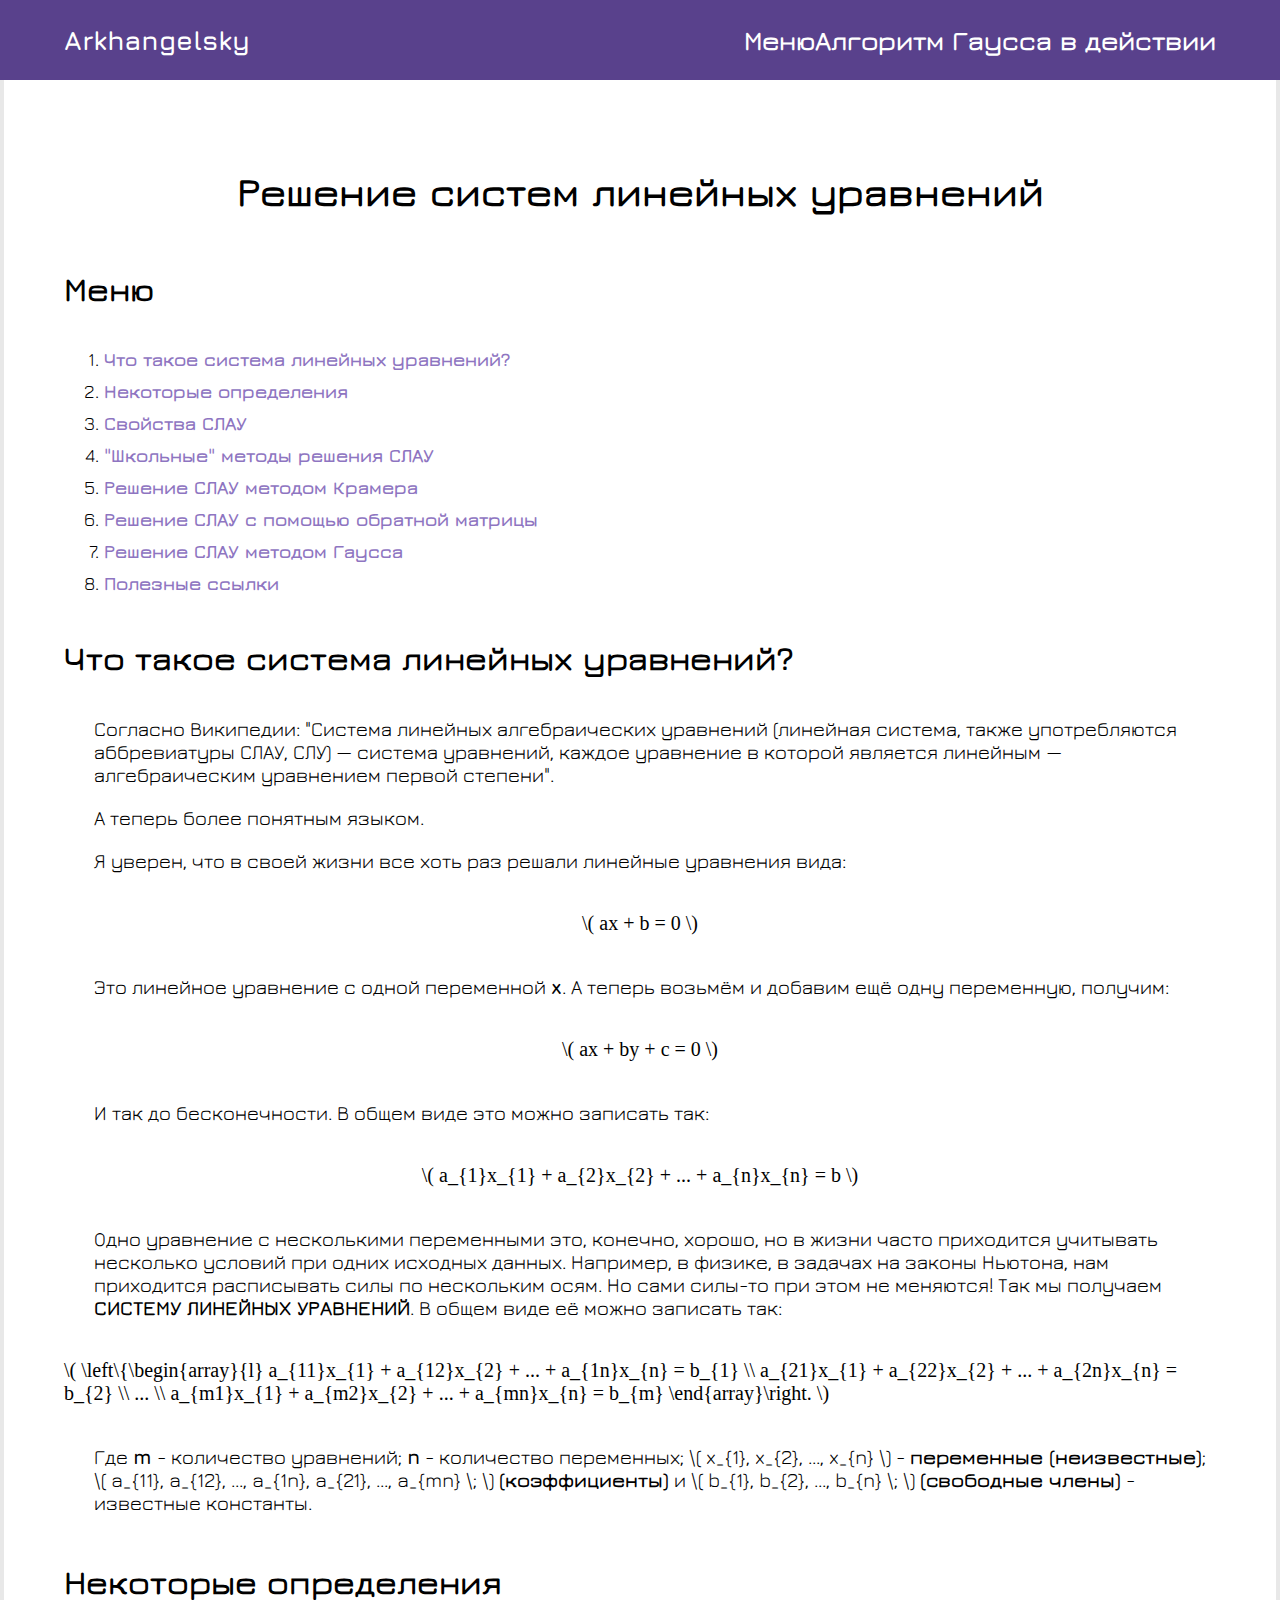
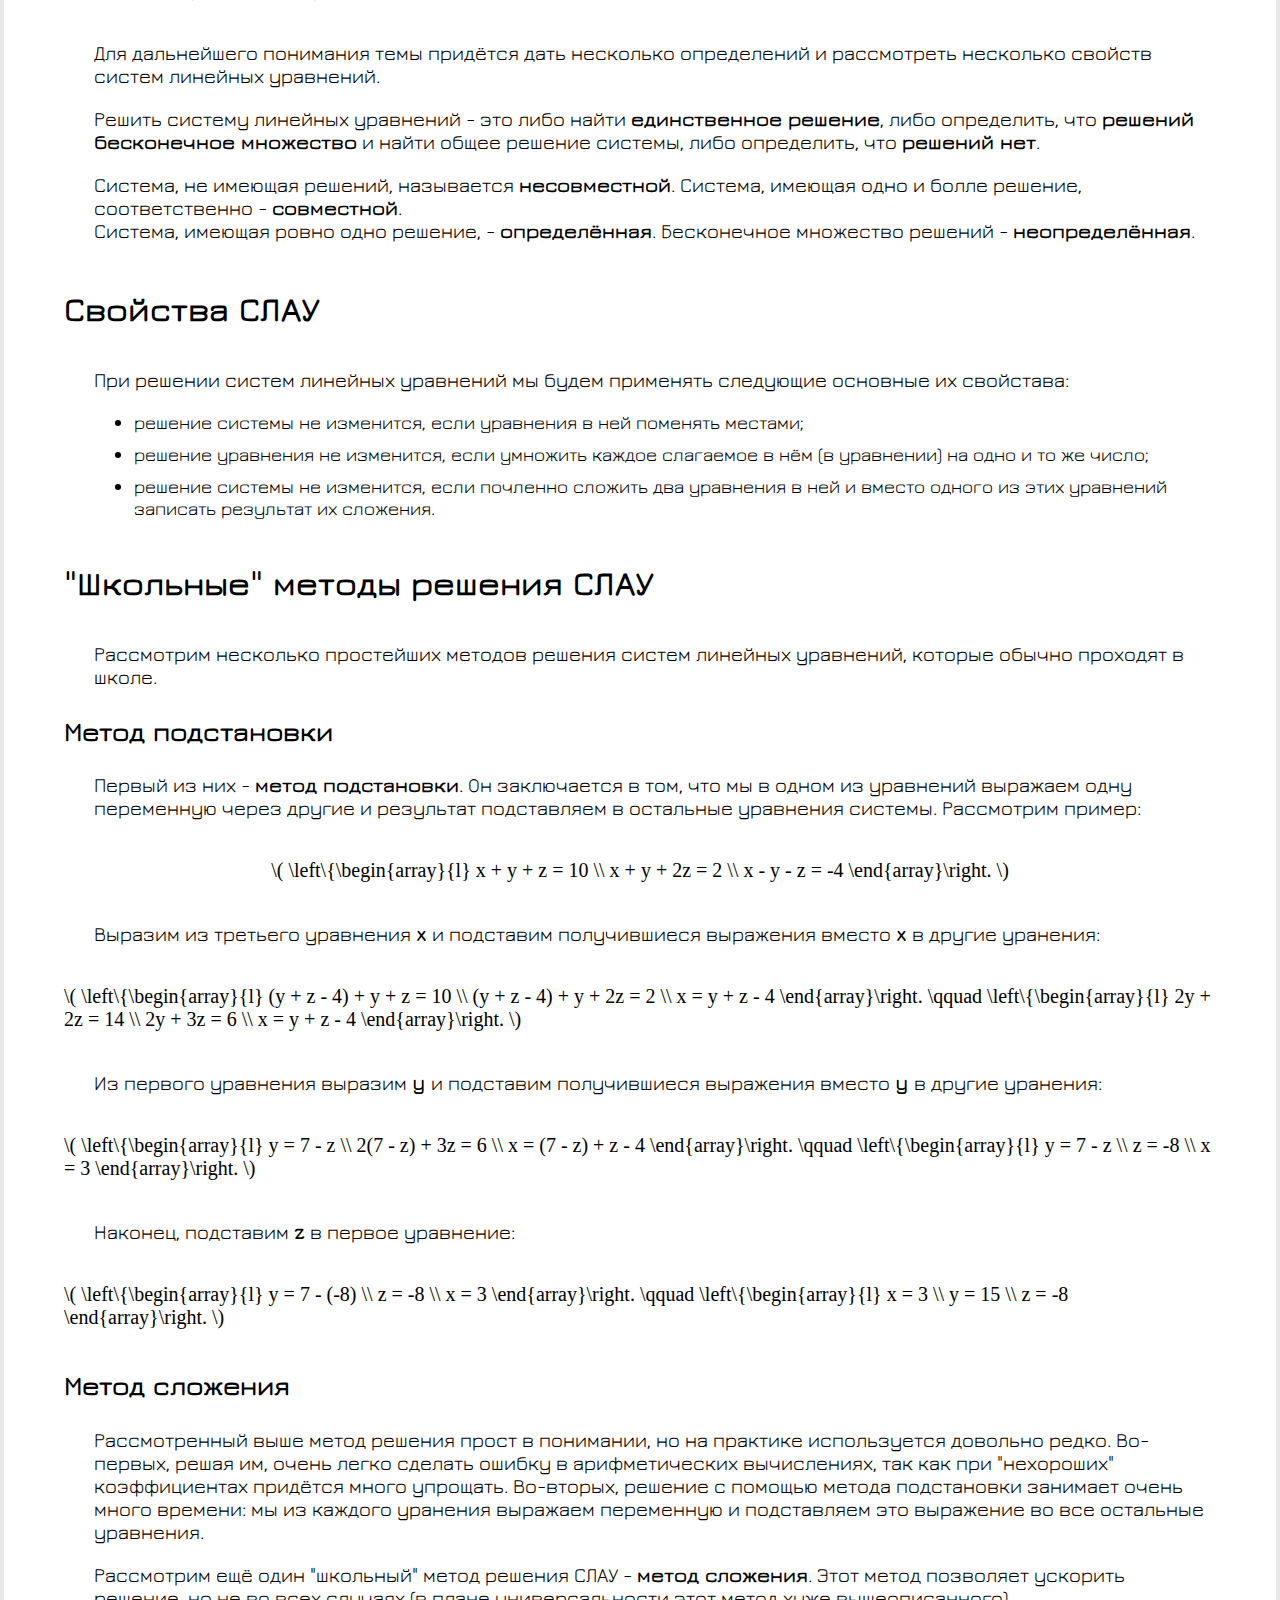
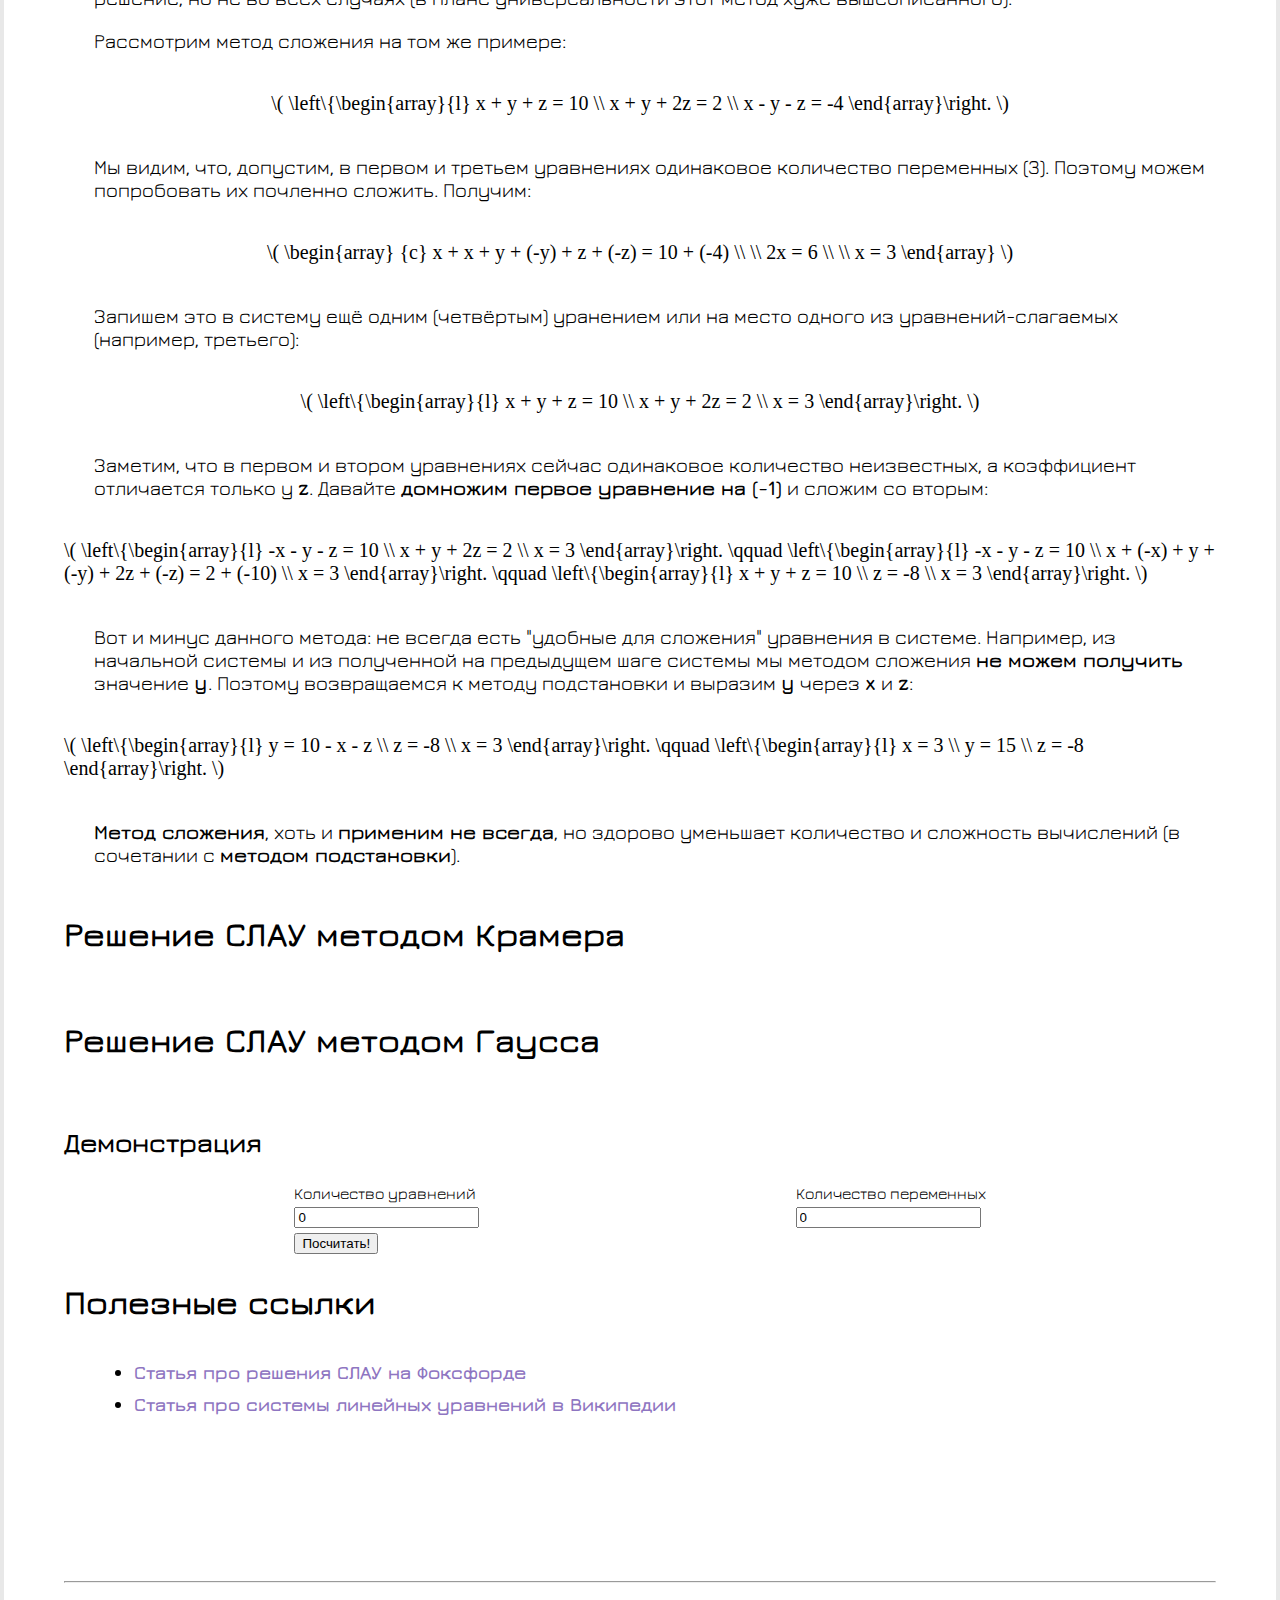
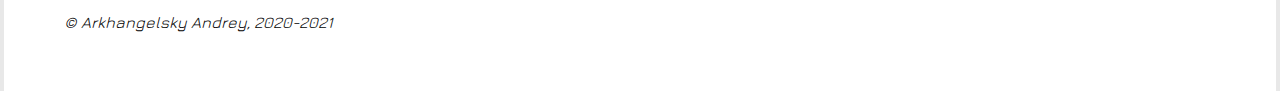
<file: gauss.html>
<!DOCTYPE html>
<html lang="en">
    <head>
        <meta charset="UTF-8">
        <title>Project</title>
        <link rel="stylesheet" type="text/css" href="styles/gauss.css"/>
    </head>

    <body>
        <header class="flex-block">
            <nav class="container flex-block">
                <a href="#">Arkhangelsky</a>

                <ul class="flex-block">
                    <li>
                        <a href="#menu">Меню</a>
                    </li>
                    <li>
                        <a href="#demonstration">Алгоритм Гаусса в действии</a>
                    </li>
                </ul>
            </nav>
        </header>

        <main class="container">
            <h1>Решение систем линейных уравнений</h1>
            <nav>
                <a class="anchor-link" name="menu"></a>
                <h2>Меню</h2>
                <ol>
                    <li><a href="#general_information">Что такое система линейных уравнений?</a></li>
                    <li><a href="#definitions">Некоторые определения</a></li>
                    <li><a href="#properties">Свойства СЛАУ</a></li>
                    <li><a href="#school_methods">"Школьные" методы решения СЛАУ</a></li>
                    <li><a href="#kramer_method">Решение СЛАУ методом Крамера</a></li>
                    <li><a href="#reverse_matrix_method">Решение СЛАУ с помощью обратной матрицы</a></li>
                    <li><a href="#gauss_method">Решение СЛАУ методом Гаусса</a></li>
                    <li><a href="#useful_links">Полезные ссылки</a></li>
                </ol>
            </nav>
            <section>
                <a class="anchor-link" name="general_information"></a>
                <h2>Что такое система линейных уравнений?</h2>
                <p>
                    Согласно Википедии: "Система линейных алгебраических уравнений (линейная система, также употребляются аббревиатуры СЛАУ, СЛУ) — система уравнений, каждое уравнение в которой является линейным — алгебраическим уравнением первой степени".
                </p>
                <p>
                    А теперь более понятным языком.
                </p>
                <p>Я уверен, что в своей жизни все хоть раз решали линейные уравнения вида: </p>
                
                <div class="formula">
                    \( ax + b = 0 \)
                </div>

                <p>Это линейное уравнение с одной переменной <b>x</b>. А теперь возьмём и добавим ещё одну переменную, получим:</p>

                <div class="formula">
                    \( ax + by + c = 0 \)
                </div>

                <p>И так до бесконечности. В общем виде это можно записать так:</p>

                <div class="formula">
                    \( a_{1}x_{1} + a_{2}x_{2} + ... + a_{n}x_{n} = b \)
                </div>
                
                <p>   
                    Одно уравнение с несколькими переменными это, конечно, хорошо, но в жизни часто приходится учитывать несколько условий при одних исходных данных. Например, в физике, в задачах на законы Ньютона, нам приходится расписывать силы по нескольким осям. Но сами силы-то при этом не меняются! Так мы получаем <b>СИСТЕМУ ЛИНЕЙНЫХ УРАВНЕНИЙ</b>.
                    В общем виде её можно записать так:
                </p>
                
                <div class="formula">
                    \(
                        \left\{\begin{array}{l}
                            a_{11}x_{1} + a_{12}x_{2} + ... + a_{1n}x_{n} = b_{1} \\
                            a_{21}x_{1} + a_{22}x_{2} + ... + a_{2n}x_{n} = b_{2} \\ 
                            ... \\
                            a_{m1}x_{1} + a_{m2}x_{2} + ... + a_{mn}x_{n} = b_{m}
                        \end{array}\right.
                    \)
                </div>
                
                <p>   
                    Где <b>m</b> - количество уравнений; <b>n</b> - количество переменных; 
                    \( x_{1}, x_{2}, ..., x_{n} \)
                     - <b>переменные (неизвестные)</b>; 
                    \( a_{11}, a_{12}, ..., a_{1n}, a_{21}, ..., a_{mn} \; \) 
                    <b>(коэффициенты)</b> и <span>    </span>
                    \( b_{1}, b_{2}, ..., b_{n} \; \)
                    <b>(свободные члены)</b> - известные константы.
                </p>
            </section>
            <section>
                <a class="anchor-link" name="definitions"></a>
                <h2>Некоторые определения</h2>
                <p>
                    Для дальнейшего понимания темы придётся дать несколько определений и рассмотреть несколько свойств систем линейных уравнений.
                </p> 
                <p>
                    Решить систему линейных уравнений - это либо найти <b>единственное решение</b>, либо определить, что <b>решений бесконечное множество</b> и найти общее решение системы, либо определить, что <b>решений нет</b>.
                </p>
                <p>
                    Система, не имеющая решений, называется <b>несовместной</b>. Система, имеющая одно и болле решение, соответственно - <b>совместной</b>.
                    <br>
                    Система, имеющая ровно одно решение, - <b>определённая</b>. Бесконечное множество решений - <b>неопределённая</b>.
                </p>
            </section>
            <section>
                <a class="anchor-link" name="properties"></a>
                <h2>Свойства СЛАУ</h2>
                <p>
                    При решении систем линейных уравнений мы будем применять следующие основные их свойстава:
                </p>
                <ul>
                    <li>решение системы не изменится, если уравнения в ней поменять местами;</li>
                    <li>решение уравнения не изменится, если умножить каждое слагаемое в нём (в уравнении) на одно и то же число;</li>
                    <li>решение системы не изменится, если почленно сложить два уравнения в ней и вместо одного из этих уравнений записать результат их сложения.</li>
                </ul>
            </section>
            <section>
                <a class="anchor-link" name="school_methods"></a>
                <h2>"Школьные" методы решения СЛАУ</h2>
                <p>
                    Рассмотрим несколько простейших методов решения систем линейных уравнений, которые обычно проходят в школе.
                </p>
                <h3>Метод подстановки</h3>
                <p>
                    Первый из них - <b>метод подстановки</b>. Он заключается в том, что мы в одном из уравнений выражаем одну переменную через другие и результат подставляем в остальные уравнения системы. Рассмотрим пример:
                </p>
                
                <div class="formula">
                    \(
                        \left\{\begin{array}{l}
                            x + y + z = 10 \\
                            x + y + 2z = 2 \\ 
                            x - y - z = -4
                        \end{array}\right.
                    \)
                </div>
                
                <p>
                    Выразим из третьего уравнения <b>x</b> и подставим получившиеся выражения вместо <b>x</b> в другие уранения:
                </p>
                
                <div class="formula">
                    \(
                        \left\{\begin{array}{l}
                            (y + z - 4) + y + z = 10 \\
                            (y + z - 4) + y + 2z = 2 \\ 
                            x = y + z - 4
                        \end{array}\right.
                        
                        \qquad
                        
                        \left\{\begin{array}{l}
                            2y + 2z = 14 \\
                            2y + 3z = 6 \\ 
                            x = y + z - 4
                        \end{array}\right.
                    \)
                </div>
                
                <p>
                    Из первого уравнения выразим <b>y</b> и подставим получившиеся выражения вместо <b>y</b> в другие уранения:
                </p>
                
                <div class="formula">
                    \(
                        \left\{\begin{array}{l}
                            y = 7 - z \\
                            2(7 - z) + 3z = 6 \\ 
                            x = (7 - z) + z - 4
                        \end{array}\right.
                        
                        \qquad
                       
                        \left\{\begin{array}{l}
                            y = 7 - z \\
                            z = -8 \\ 
                            x = 3
                        \end{array}\right.
                    \)
                </div>
                
                <p>
                    Наконец, подставим <b>z</b> в первое уравнение:
                </p>
                
                <div class="formula">
                    \(
                        \left\{\begin{array}{l}
                            y = 7 - (-8) \\
                            z = -8 \\ 
                            x = 3
                        \end{array}\right.
                        
                        \qquad
                        
                        \left\{\begin{array}{l}
                            x = 3 \\
                            y = 15 \\ 
                            z = -8
                        \end{array}\right.
                    \)
                </div>
                    
                <h3>Метод сложения</h3>
                <p>
                    Рассмотренный выше метод решения прост в понимании, но на практике используется довольно редко. Во-первых, решая им, очень легко сделать ошибку в арифметических вычислениях, так как при "нехороших" коэффициентах придётся много упрощать. Во-вторых, решение с помощью метода подстановки занимает очень много времени: мы из каждого уранения выражаем переменную и подставляем это выражение во все остальные уравнения.
                </p>
                <p>
                    Рассмотрим ещё один "школьный" метод решения СЛАУ - <b>метод сложения</b>. Этот метод позволяет ускорить решение, но не во всех случаях (в плане универсальности этот метод хуже вышеописанного).
                </p>
                <p>
                    Рассмотрим метод сложения на том же примере:
                </p>
                
                <div class="formula">
                    \(
                        \left\{\begin{array}{l}
                            x + y + z = 10 \\
                            x + y + 2z = 2 \\ 
                            x - y - z = -4
                        \end{array}\right.
                    \)
                </div>
                
                <p>
                    Мы видим, что, допустим, в первом и третьем уравнениях одинаковое количество переменных (3). Поэтому можем попробовать их почленно сложить. Получим:
                </p>
                
                <div class="formula">
                    \(
                       \begin{array} {c}
                        x + x + y + (-y) + z + (-z) = 10 + (-4) \\ \\
                        2x = 6 \\ \\
                        x = 3
                       \end{array}
                    \)
                </div>
                
                <p>
                    Запишем это в систему ещё одним (четвёртым) уранением или на место одного из уравнений-слагаемых (например, третьего):
                </p>
                
                <div class="formula">
                    \(
                        \left\{\begin{array}{l}
                            x + y + z = 10 \\
                            x + y + 2z = 2 \\ 
                            x = 3
                        \end{array}\right.
                    \)
                </div>
                
                <p>
                    Заметим, что в первом и втором уравнениях сейчас одинаковое количество неизвестных, а коэффициент отличается только у <b>z</b>. Давайте <b>домножим первое уравнение на (-1)</b> и сложим со вторым:
                </p>
                
                <div class="formula">
                    \(
                        \left\{\begin{array}{l}
                            -x - y - z = 10 \\
                            x + y + 2z = 2 \\ 
                            x = 3
                        \end{array}\right.
                        
                        \qquad
                        
                        \left\{\begin{array}{l}
                            -x - y - z = 10 \\
                            x + (-x) + y + (-y) + 2z + (-z) = 2 + (-10) \\ 
                            x = 3
                        \end{array}\right.
                        
                        \qquad
                        
                        \left\{\begin{array}{l}
                            x + y + z = 10 \\
                            z = -8 \\ 
                            x = 3
                        \end{array}\right.
                    \)
                </div>
                
                <p>
                    Вот и минус данного метода: не всегда есть "удобные для сложения" уравнения в системе. Например, из начальной системы и из полученной на предыдущем шаге системы мы методом сложения <b>не можем получить</b> значение <b>y</b>. Поэтому возвращаемся к методу подстановки и выразим <b>y</b> через <b>x</b> и <b>z</b>:
                </p>
                
                <div class="formula">
                    \(
                        \left\{\begin{array}{l}
                            y = 10 - x - z \\
                            z = -8 \\ 
                            x = 3
                        \end{array}\right.
                        
                        \qquad
                        
                        \left\{\begin{array}{l}
                            x = 3 \\
                            y = 15 \\ 
                            z = -8
                        \end{array}\right.
                    \)
                </div>
                
                <p>
                    <b>Метод сложения</b>, хоть и <b>применим не всегда</b>, но здорово уменьшает количество и сложность вычислений (в сочетании с <b>методом подстановки</b>).
                </p>
            </section>
            <section>
                <a class="anchor-link" name="kramer_method"></a>
                <h2>Решение СЛАУ методом Крамера</h2>
                
            </section>
            <section>
                <a class="anchor-link"  name="gauss_method"></a>
                <h2>Решение СЛАУ методом Гаусса</h2>
                
                <a class="anchor-link" name="demonstration"></a>
                <h3>Демонстрация</h3>
                
                <div class="small-container">
                    <div class="flex-block">
                        <div>
                            <label for="eq_input">Количество уравнений</label>
                            <br>
                            <input type="number" placeholder="Number of equations" id="eq_input" min=1 value=0>
                        </div>
                        <div>
                            <label for="var_input">Количество переменных</label>
                            <br>
                            <input type="number" placeholder="Number of varieties" id="var_input" min=1 value=0>
                        </div>
                    </div>
                    <div id="div_eqs"></div>
                    <button id="btn_count">Посчитать!</button>
                </div>
            
            </section>
            <section>
                <a class="anchor-link" name="useful_links"></a>
                <h2>Полезные ссылки</h2>
                
                <ul>
                    <li><a href="https://externat.foxford.ru/polezno-znat/wiki-algebra-metody-resheniya-sistem-linejnyh-uravnenij" target="_blank">Статья про решения СЛАУ на Фоксфорде</a></li>
                    <li><a href="https://ru.wikipedia.org/wiki/Система_линейных_алгебраических_уравнений" target="_blank">Статья про системы линейных уравнений в Википедии</a></li>
                </ul>
            </section>
        </main>
        
        <footer class="container">
            <hr>
            <cite>&copy; Arkhangelsky Andrey, 2020-2021</cite>
        </footer>
        
        <script src="https://polyfill.io/v3/polyfill.min.js?features=es6"></script>
        <script type="text/javascript" src="https://cdn.mathjax.org/mathjax/latest/MathJax.js?config=TeX-AMS_HTML"></script>
        <script src="scripts/gauss.js"></script>
        
    </body>
        
</html>
</file>
<file: styles/gauss.css>
@font-face {
	font-family: 'Jura'; 
	src: url(../fonts/Jura/Jura-VariableFont_wght.ttf); 
}

body {
    margin: 0;
    font-family: 'Jura';
    background-color: #e8e8e8;
}

main {
    background-color: #fff;
    padding: 60px;
    margin-top: 80px;
}

footer {
    background-color: #fff;
    padding: 60px;
}

a:visited {
    color: #58408a;
}

a:hover, a:active, a:focus, a:visited {
    text-decoration: underline;
}

a {
    color: #8e75c1;
    font-weight: bold;
    text-decoration: none;
}

hr {
    margin-top: 30px;
    margin-bottom: 30px;
}

input {
    margin: 5px 5px 5px 0;
    min-width: 10px;
}

.small-input {
    margin: 5px 5px 5px 0;
    width: 35px;
}

.container {
    width: 90vw;
    max-width: 1200px;
    margin-left: auto;
    margin-right: auto;
}

.small-container {
    width: 60%;
    max-width: 1200px;
    margin-left: auto;
    margin-right: auto;
}

header li {
    list-style-type: none;
}

header {
    position: fixed;
    top: 0;
    background-color: #59418c;
    width: 100%;
    height: 80px;
    font-weight: bold;
    font-size: 20pt;
    color: white;
    z-index: 100500;
}

header a:visited, header a:hover, header a:active, headr a, header a:focus {
    color: white;
    text-decoration: none;
}

.nav a:visited, .nav a:hover, .nav a:active, .nav a, .nav a:focus {
    color: inherit;
    text-decoration: none;
}

.flex-block {
    display: flex;
    justify-content: space-between;
    align-items: center;
}

header a, header a:hover, header a:active {
    color: white;
    text-decoration: none;
}

img {
    margin: 10px;
}

li {
    margin-top: 10px;
    margin-bottom: 10px;
}

h1 {
    text-align: center;
    font-size: 30pt;
}

h2 {
    margin-bottom: 40px;
    font-size: 25pt;
}

p {
    font-size: 15pt;
    margin-left: 30px;
}

.formula {
    font-size: 15pt;
    margin: auto;
    width: fit-content;
    margin-top: 40px;
    margin-bottom: 40px;
    display: flex;
    justify-content: center;
    align-items: center;
    font-family: serif;
    z-index: -2;
}

main li {
    font-size: 14pt;
}

section ul {
    margin-left: 30px;
}

h3 {
    font-size: 20pt;
}

a.anchor-link {
    display: block;
    padding-top: 80px;
    margin-top: -80px;
	background-clip: content-box;
}

.red {
    background-color: red;
}

.blue {
    background-color: blue;
}
</file>
